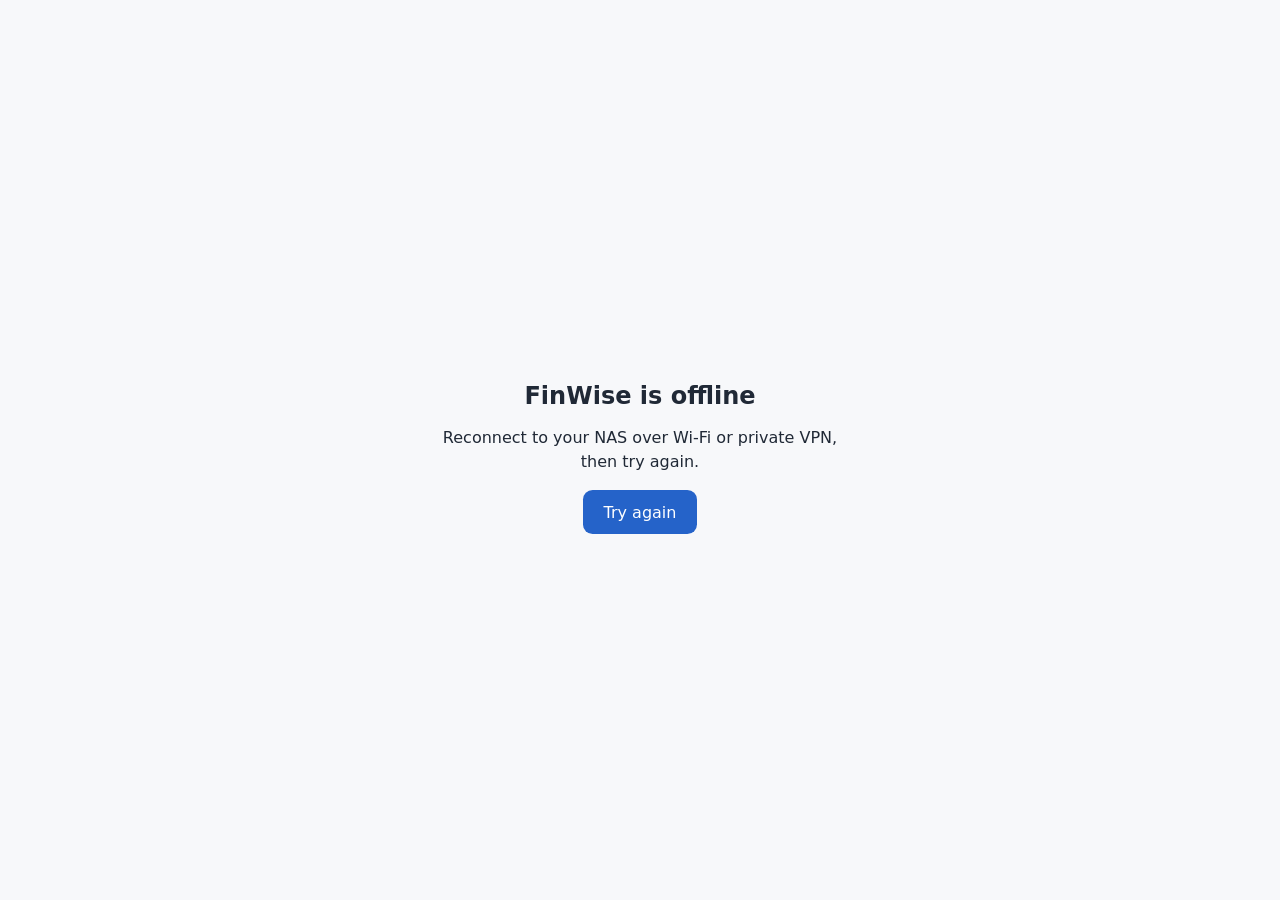
<file: web/offline.html>
<!doctype html>
<html lang="en">
  <head>
    <meta charset="UTF-8" />
    <meta name="viewport" content="width=device-width, initial-scale=1, viewport-fit=cover" />
    <meta name="theme-color" content="#2563c9" />
    <title>FinWise is offline</title>
    <style>
      body { min-height: 100vh; margin: 0; display: grid; place-items: center; background: #f7f8fa; color: #202936; font: 16px system-ui, sans-serif; }
      main { max-width: 25rem; padding: 2rem; text-align: center; }
      h1 { font-size: 1.5rem; }
      p { line-height: 1.5; }
      button { border: 0; border-radius: .6rem; padding: .8rem 1.3rem; background: #2563c9; color: #fff; font: inherit; cursor: pointer; }
    </style>
  </head>
  <body>
    <main>
      <h1>FinWise is offline</h1>
      <p>Reconnect to your NAS over Wi-Fi or private VPN, then try again.</p>
      <button type="button" onclick="location.reload()">Try again</button>
    </main>
  </body>
</html>
</file>
